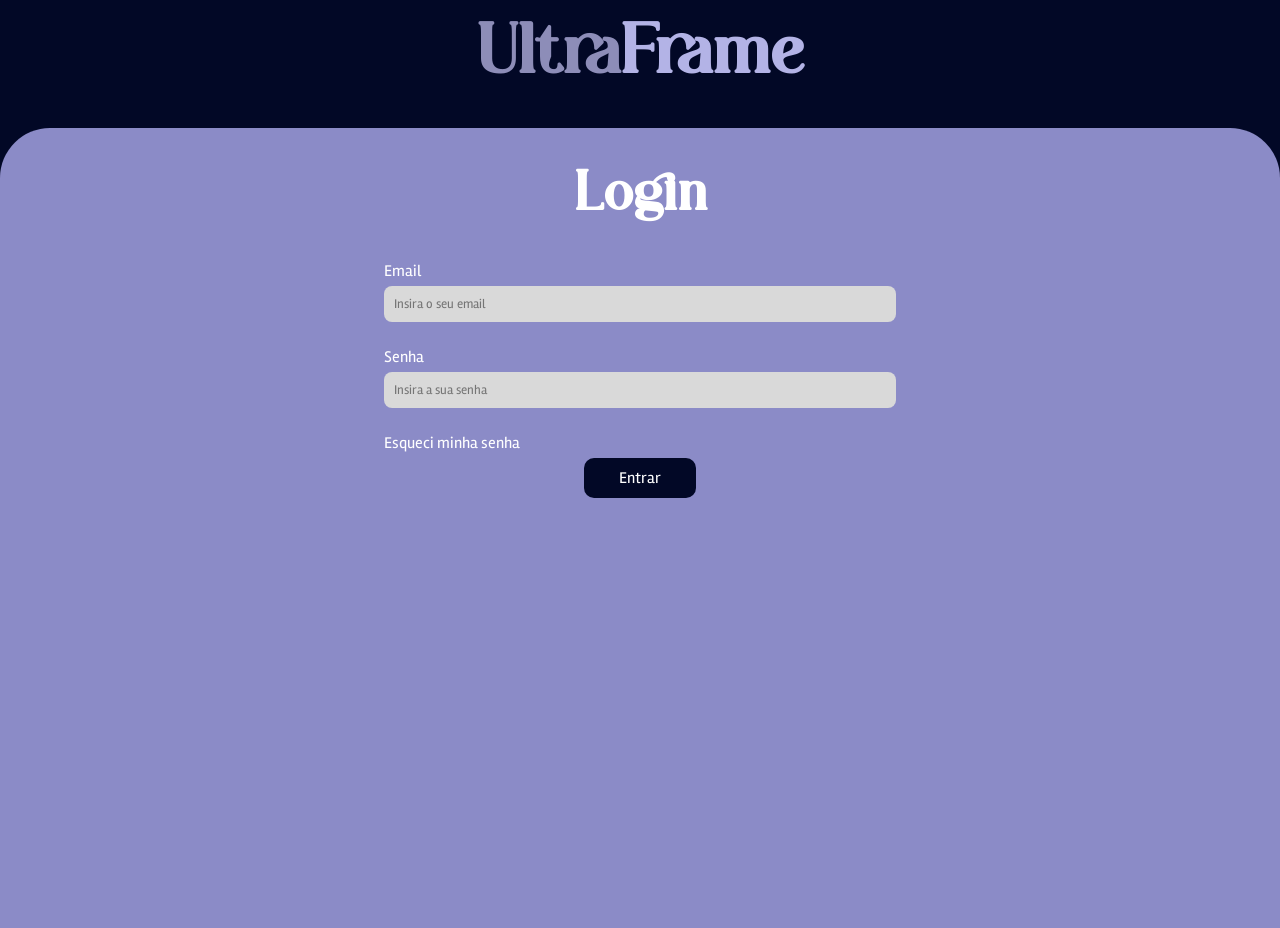
<file: index.html>
<!DOCTYPE html>
<html lang="en">
<head>
    <meta charset="UTF-8">
    <meta name="viewport" content="width=device-width, initial-scale=1.0">
    <link rel="preconnect" href="https://fonts.googleapis.com">
    <link rel="preconnect" href="https://fonts.gstatic.com" crossorigin>
    <link href="https://fonts.googleapis.com/css2?family=Rambla:ital,wght@0,400;0,700;1,400;1,700&display=swap" rel="stylesheet">

    <!-- CSS EXTERNO -->
     <link rel="stylesheet" href="./src/css/estilo.css">

    <title>UltraFrame - Login</title>
</head>
<body>
    <div class="container">
        <!-- LOGO -->
         <h1 class="logo">
            <span class="ultra">Ultra</span>Frame 
         </h1>
         
         <!-- CAIXA DE LOGIN -->
          <div class="login-box">
            <h2>Login</h2>

             <!-- EMAIL -->
            <label>Email</label>

            <input 
                type="email"
                placeholder="Insira o seu email"
                id="email"
            >

            <!-- SENHA -->
             <label>Senha</label>

            <input 
                type="password"
                placeholder="Insira a sua senha"
                id="senha"
            >
            <!--Esqueci a senha -->
            <a href="#" id="esqueci-senha" class="btn-esqueci-senha">Esqueci minha senha</a>

            <!-- BOTÃO -->
             <div id="mensagem"></div>
                <button type="button" onclick="logar(); return false">
                    Entrar
                </button>

          </div>

    </div>

    <!-- JS EXTERNO -->
     <script src="./src/js/script.js"></script>
     
</body>
</html>
</file>
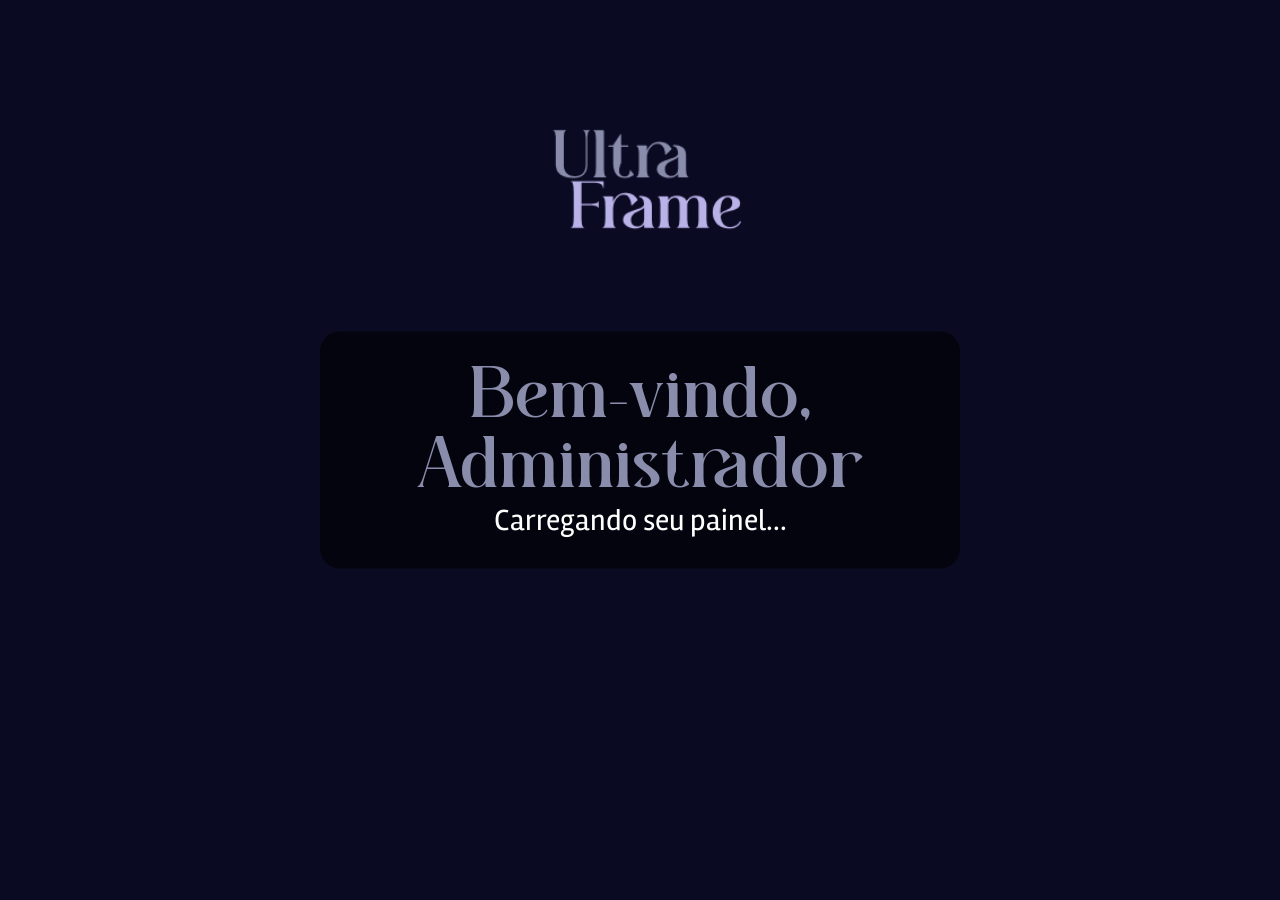
<file: src/pages/home.html>
<!DOCTYPE html>
<html lang="pt-br">
<head>
    <meta charset="UTF-8">
    <meta name="viewport" content="width=device-width, initial-scale=1.0">
    <link rel="preconnect" href="https://fonts.googleapis.com">
    <link rel="preconnect" href="https://fonts.gstatic.com" crossorigin>
    <link href="https://fonts.googleapis.com/css2?family=Rambla:wght@400;700&display=swap" rel="stylesheet">
    <link rel="stylesheet" href="../css/home.css">
    <title>UltraFrame - Dashboard</title>
</head>
<body>
    <!-- HERO -->
        <section class="hero">
    <div class="slide ativo">
        <img src="../assets/Logo.png">
        <div class="texto">
            <h1>Bem-vindo, Administrador</h1>
            <p>Carregando seu painel...</p>
        </div>
    </div>
    <div class="slide">
        <img src="../assets/Logo.png">
        <div class="texto">
            <h1>Controle Total</h1>
            <p>Preparando dados em tempo real.</p>
        </div>
    </div>
</section>
        <!--  -->
    <!-- TITULO -->
    <div id="topo">
        <h1><span>Ultra</span>Frame</h1>
        <div id="login">
            <img src="../assets/login.png" alt="Login">
        </div>
    </div>

    <main>

        <!-- CARDS GERAIS -->
        <section class="cards">

            <!-- CARD LATERAL -->
            <nav id="card_lateral">
                <div id="container_casa">
                    <img src="../assets/casa.png" alt="Ícone Casa" id="icone_casa">
                </div>
                <a href="../../index.html">
                    <img src="../assets/saida.png" alt="Deslogar" id="icone_saida">
                </a>
            </nav>

            <!-- CARDS ESQUERDAS -->
            <section id="cards_esquerda">

                <!-- CARD ESTUDANTES -->
                <div class="card card-esq" id="card_estudantes">
                    <h3>Total de acessos ao modo estudante</h3>
                    <h2>1.302.300</h2>
                    <h4>Esse mês</h4>
                </div>

                <!-- CARD NORMAL -->
                <div class="card card-esq" id="card_normal">
                    <h3>Total de acessos ao modo normal</h3>
                    <h2>3.426.034</h2>
                    <h4>Esse mês</h4>
                </div>

                <!-- GRAFICO LINHA -->
                <div class="card card-esq" id="grafico_linha">
                    <h3>Gráfico de crescimento do acesso ao longo do tempo</h3>
                    <img src="../assets/GraficoLinhas.png" width="90%" alt="Gráfico Linha" id="imagem_grafico">
                </div>
            </section>

            <!-- CARDS DIREITA -->
            <section id="cards_direita">

                <!-- GRAFICO PIZZA -->
                <div class="card card-dir" id="grafico_pizza">
                    <h3>Precisão da detecção de texto</h3>
                    <img src="../assets/GraficoPizza.png" alt="Gráfico Pizza" id="pizza_img">
                </div>

                <!-- CARD USUARIOS -->
                <div class="card card-dir" id="usuarios">
                    <h3>total de usuarios</h3>
                    <h2>300.000</h2>
                    <h4>Esse ano</h4>
                </div>
            </section>

        </section>
    </main>
<script src="../js/homeScript.js" defer></script>
</body>
</html>
</file>
<file: src/css/estilo.css>
/* fonte */
@font-face {
    font-family: "Mikalea";
    src: url("../fonts/Mikalea.ttf");
}


/* cores */
:root{
    --color1:#020826;
    --color2:#8b8bc7;
    --color3:#b3b3e6;
    --color4:#d9d9d9;
    --color5:#ffffff;
    --color6:#8d8db8;
    --font-family: 'Rambla', sans-serif;
}

*{
    margin:0;
    padding: 0;
    box-sizing: border-box;
}

/* fundo */
body{
    background-color: var(--color1);
    height: 900px;
    font-family: "Rambla";

}


/* container */
.container{
    width: 100%;
    height: 900px;
}

/* logo */
.logo{
    text-align: center;
    color: var(--color3);
    font-size: 70px;
    margin-top: 20px;
    font-family: "Mikalea";
}

.ultra{
    color: var(--color6);
}

/* caixa de login */
.login-box{
    width: 100%;
    height: 800px;
    background-color: var(--color2);
    margin: 40px auto;
    border-radius: 50px 50px 0 0;
    display: flex;
    flex-direction: column;
    align-items: center;
    padding-top: 40px;
}

/* título login */
.login-box h2{
    color: var(--color5);
    font-size: 55px;
    margin-bottom: 40px;
    font-family: "Mikalea";
}

.login-box label{
    width: 40%;
    color: var(--color5);
    margin-bottom: 5px;
    font-family: "Rambla";
    font-size: 40.37;
}

/* inputs */
.login-box input{
    width: 40%;
    padding: 10px;
    border:none;
    border-radius: 8px;
    background-color: var(--color4);
    margin-bottom: 25px;
    font-family: "Rambla";
    font-size: 40.37;

}

/* botão */
.login-box button{
    padding: 10px 35px;
    border:none;
    border-radius: 10px;
    background-color: var(--color1);
    color: var(--color5);
    font-size: 16px;
    cursor: pointer;
    font-family: "Rambla";
    font-size: 40.37;

}
#mensagem{
    position: fixed;
    justify-content: center; 
    align-items: center;
    background-color:var(--color1);
    color: white;
    padding: 30px 70px;
    border-radius: 10px;
    font-family: Arial;
    opacity: 0;
    transition: 0.5s;
    font-size: 20px;
}
.btn-esqueci-senha{
    width: 40%;
    color: var(--color5);
    margin-bottom: 5px;
    font-family: "Rambla";
    font-size: 40.37;
    text-decoration: none;
}
</file>
<file: src/css/home.css>
:root {
    --color1: #0A1123; 
    --color2: #8387C4; 
    --color3: #9692C1; 
    --color4: #B9B2E8;
    --color5: #D9D9D9;
    --color6: #898CAB;
    --color7:#3A3E6D;
    --color-light-card: #A3A7D9; 


    --font-family: 'Rambla', sans-serif;
}

@font-face {
    font-family: 'Mikalea';
    src: url('../fonts/Mikalea.ttf') format('truetype');
}

* {
    margin: 0;
    padding: 0;
    box-sizing: border-box;
}
/* HERO */

.hero {
    position: fixed;
    top: 0;
    left: 0;
    width: 100%;
    height: 100vh; 
    z-index: 9999; 
    overflow: hidden;
    background: var(--color1);
    transition: opacity 1s ease, visibility 1s; 
}


.hero-sumir {
    opacity: 0;
    visibility: hidden;
}

.slide {
    position: absolute;
    width: 100%;
    height: 100%;
    opacity: 0;
    transition: opacity 0.8s ease;
}
.slide.ativo { 
    opacity: 1; 
}

.slide img { 
    width: 100%; 
    height: 100%; 
    object-fit: cover;
 }

.texto {
    position: absolute;
    top: 50%; 
    left: 50%;
    transform: translate(-50%, -50%);
    text-align: center; 
    color: white;
    background: rgba(0,0,0,0.6);
    padding: 30px; border-radius: 20px;
}

.texto p{
    font-size: 30px;
}

#conteudo-principal {
    padding: 20px;
    opacity: 0;
    transition: opacity 1s ease;
}


.mostrar-site #conteudo-principal {
    opacity: 1;
}
/*  */

body {
    background-color: var(--color1);
    padding: 40px 50px;
    min-height: 100vh;
    font-family: var(--font-family);
}

/* TOPO*/

#topo {
    display: flex;
    justify-content: space-between;
    align-items: flex-start;
    margin-bottom: 40px;
}

h1 {
    font-family: 'Mikalea', serif;
    font-size: 72px;
    font-weight: 400;
    color: var(--color6);
}

h1 span {
    color: var(--color4);
}

#login {
    width: 72px;
    height: 72px;
    background-color: var(--color5);
    border-radius: 50%;
    display: flex;
    justify-content: center;
    align-items: center;
}

#login img {
    width: 42px;
    height: 42px;
}

/*TEXTOS */

h2 { font-size: 58px; font-weight: 700; color: var(--color1); }
h3 { font-size: 24px; font-weight: 400; color: var(--color1); }
h4 { font-size: 16px; font-weight: 400; color: var(--color1); }

/* AREA GERAL */

.cards {
    display: flex;
    gap: 30px;
    align-items: stretch;
}

/* MENU LATERAL (Cor Original)*/

#card_lateral {
    width: 85px;
    min-height: 74vh;
    background-color: var(--color2);
    border-radius: 20px;
    display: flex;
    flex-direction: column;
    justify-content: space-between;
    align-items: center;
    padding: 30px 0;
}

#icone_casa {
    background-color: var(--color7);
    padding: 10px;
    border-radius: 50%;
    width: 52px;
    height: 52px;
}

#icone_saida {
    width: 38px;
    border-top: 1px solid var(--color5);
    padding-top: 20px;
}

/* COLUNAS*/

#cards_esquerda, #cards_direita {
    flex: 1;
    display: flex;
    flex-direction: column;
    gap: 30px;
}

/* CARDS (Base)*/

.card {
    border-radius: 32px;
    padding: 20px;
    width: 100%;
}

/* MUDANÇA DE CORES ESPECÍFICA */

#card_estudantes, 
#card_normal, 
#usuarios {
    background-color: var(--color-light-card) !important;
}


#grafico_linha, 
#grafico_pizza {
    background-color: var(--color3);
}

/*AJUSTES DE TAMANHO*/

#card_estudantes, #card_normal {
    min-height: 170px;
    display: flex;
    flex-direction: column;
}

#usuarios {
    min-height: 220px;
    display: flex;
    flex-direction: column;
}

#card_estudantes h2, #card_normal h2, #usuarios h2 {
    margin: auto 0;
}

/*GRAFICO LINHA*/

#grafico_linha {
    min-height: 220px;
    display: flex;
    flex-direction: column;
    padding: 25px 20px 20px 20px; 
}

#grafico {
    width: 100% !important; 
    max-width: 420px;
    height: auto !important;
    display: block;
    margin: 0 auto;
    object-fit: contain; 
}
#imagem_grafico{
    padding-top: 40px;
}

/* GRAFICO PIZZA*/

#grafico_pizza {
    min-height: 260px;
    display: flex;
    flex-direction: column;
    justify-content: center;
    align-items: center;
    text-align: center;
    gap: 20px;
}

#grafico_pizza img {
    width: 58%;
    max-width: 190px;
}
#grafico_linha {
    background-color: var(--color3) !important;
    color: var(--color1);
}

#card_estudante,
#card_normal,
#card_usuario{
    color: var(--color2);
}
</file>
